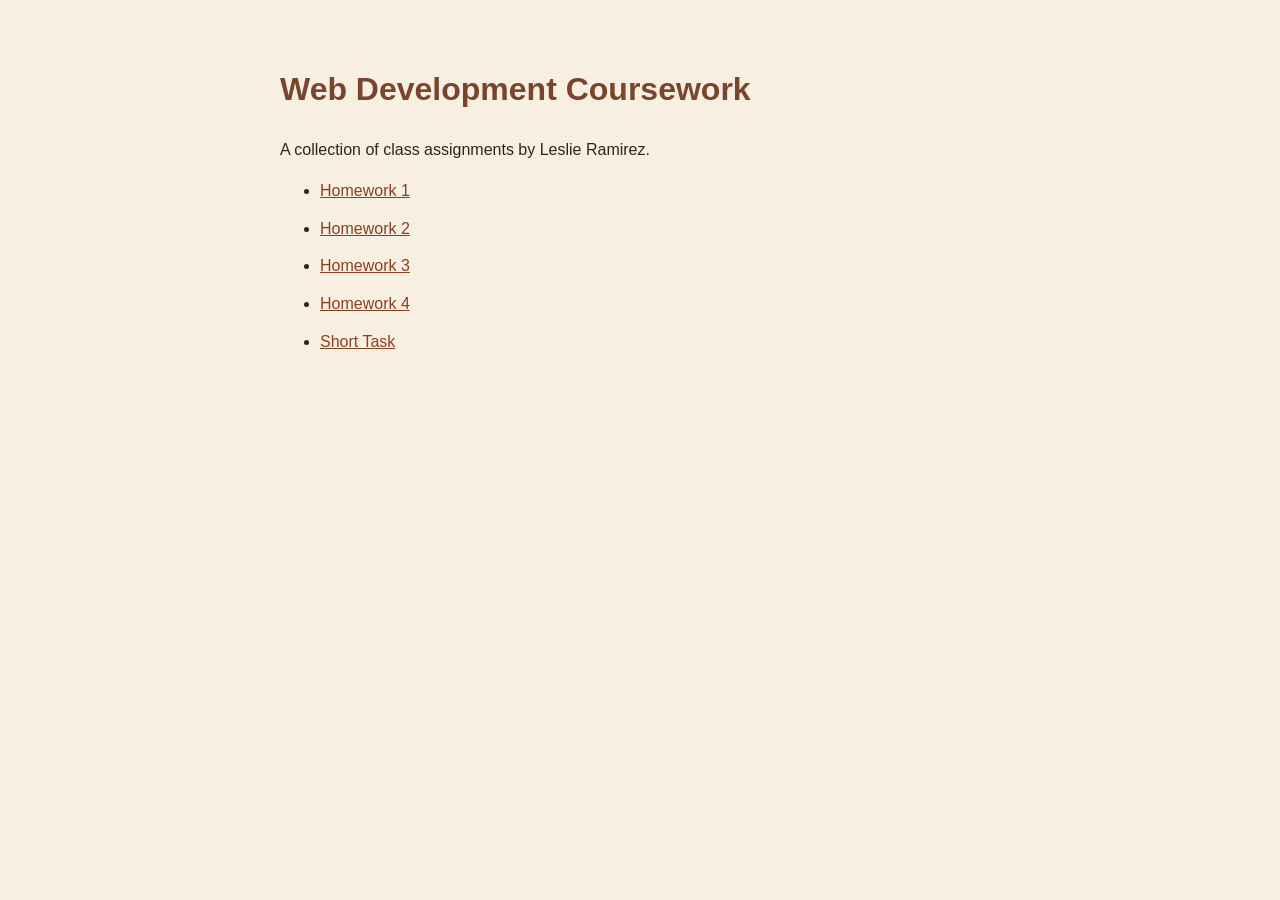
<file: index.html>
<!DOCTYPE html>
<html lang="en">
<head>
  <meta charset="UTF-8">
  <meta name="viewport" content="width=device-width, initial-scale=1.0">
  <title>Web Development Coursework</title>
  <style>
    body {
      max-width: 720px;
      margin: 4rem auto;
      padding: 0 1.5rem;
      color: #2f241f;
      background: #f8efe3;
      font-family: Arial, sans-serif;
      line-height: 1.6;
    }

    h1 {
      color: #7a452c;
    }

    a {
      color: #8a3f20;
    }

    li {
      margin: 0.75rem 0;
    }
  </style>
</head>
<body>
  <main>
    <h1>Web Development Coursework</h1>
    <p>A collection of class assignments by Leslie Ramirez.</p>
    <ul>
      <li><a href="homework-1/hw1.html">Homework 1</a></li>
      <li><a href="homework-2/index.html">Homework 2</a></li>
      <li><a href="homework-3/index.html">Homework 3</a></li>
      <li><a href="homework-4/index.html">Homework 4</a></li>
      <li><a href="short-task/index.html">Short Task</a></li>
    </ul>
  </main>
</body>
</html>
</file>
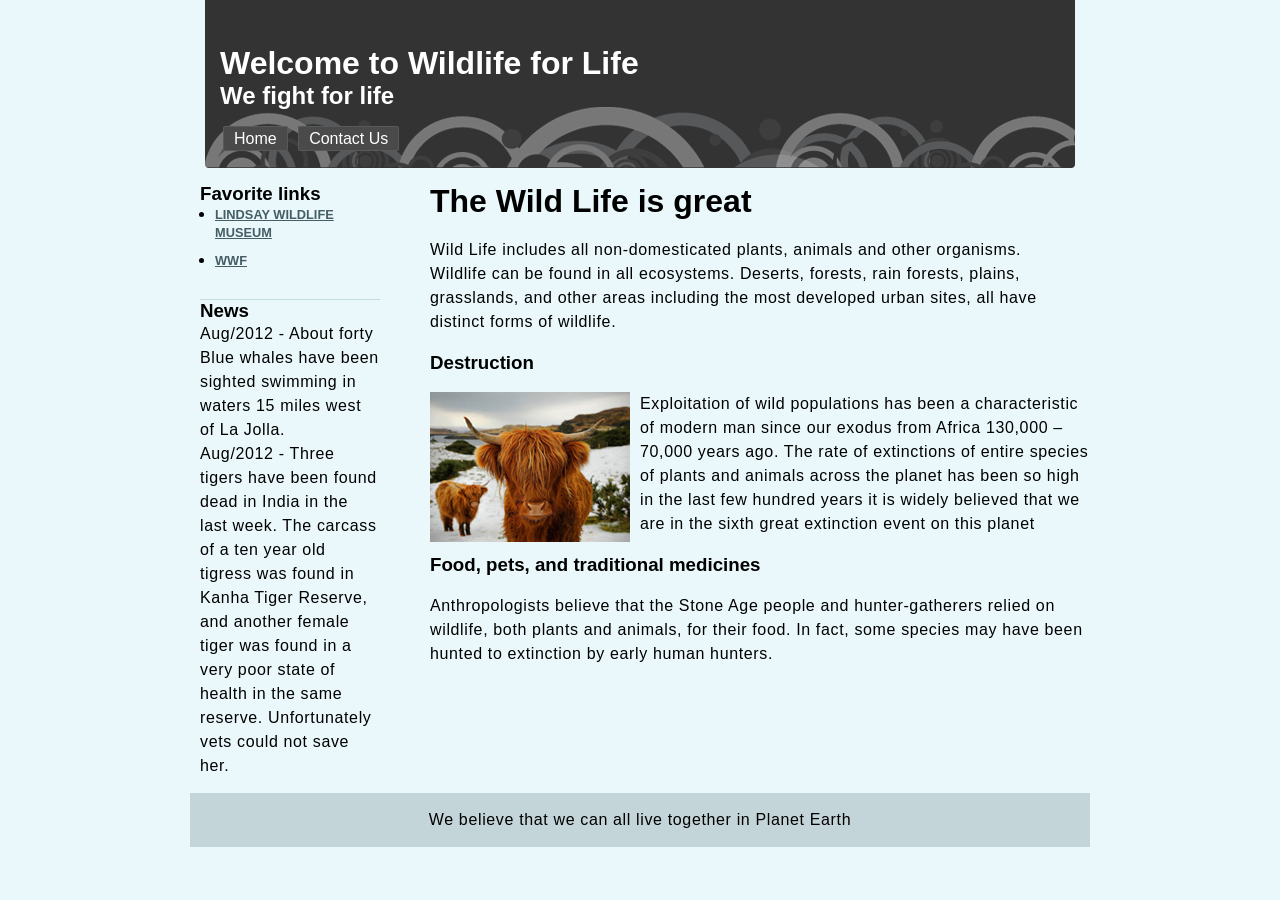
<file: homework-2/index.html>
<!DOCTYPE html>
<html>
<head>
<meta charset="UTF-8">
<meta name="viewport" content="width=device-width, initial-scale=1">
<link rel="stylesheet" type="text/css" href="style.css" />
<title>Wild Life</title>
</head>

<body>
    <div id="header">
        <h1>Welcome to Wildlife for Life</h1>
        <h2>We fight for life</h2>
        
        <ul class="navigation">
            <li><a href="index.html" title="home">Home</a></li>
            <li><a href="#" title="contact">Contact Us</a></li>
        </ul>
    </div>
    
    <div class="content">
    
    <div class="col-right">
        
        <h1>The Wild Life is great</h1><br />
        <p>Wild Life includes all non-domesticated plants, animals and other organisms.</p>
        <p>Wildlife can be found in all ecosystems. Deserts, forests, rain forests, plains, grasslands, and other areas including the most developed urban sites, all have distinct forms of wildlife.</p><br />
        
        <h3>Destruction</h3><br />
        <img src="images/img1.jpg" class="float-left" alt="alternative text.  This text is for screen readers or in the instance an image can't load, a description of what should have been here." /><p>Exploitation of wild populations has been a characteristic of modern man since our exodus from Africa 130,000 – 70,000 years ago. The rate of extinctions of entire species of plants and animals across the planet has been so high in the last few hundred years it is widely believed that we are in the sixth great extinction event on this planet</p><br />
        
        <h3 class="clear">Food, pets, and traditional medicines</h3><br />
        <p>Anthropologists believe that the Stone Age people and hunter-gatherers relied on wildlife, both plants and animals, for their food. In fact, some species may have been hunted to extinction by early human hunters.</p>
    </div>
    
    <div class="sidebar-left">
    	<h3>Favorite links</h3>
    	<ul class="list">
        	<li><a href="http://wildlife-museum.org/" title="Lindsay Wildlife Museum">Lindsay Wildlife Museum</a></li>
            <li><a href="http://www.worldwildlife.org/home-full.html" title="WWF">WWF</a></li>
        </ul>
        
        <h3>News</h3>
        <p>Aug/2012 - About forty Blue whales have been sighted swimming in waters 15 miles west of La Jolla.</p>
        <p>Aug/2012 - Three tigers have been found dead in India in the last week. The carcass of a ten year old tigress was found in Kanha Tiger Reserve, and another female tiger was found in a very poor state of health in the same reserve. Unfortunately vets could not save her.</p>
    </div>
    <br class="clear" />  <!-- this code is clearing the floats from the above divs.  See what happens when you take it away to really learn what clear does... -->
    </div>
    <div id="footer">
        <p>We believe that we can all live together in Planet Earth</p>
    </div>
</body>
</html>
</file>
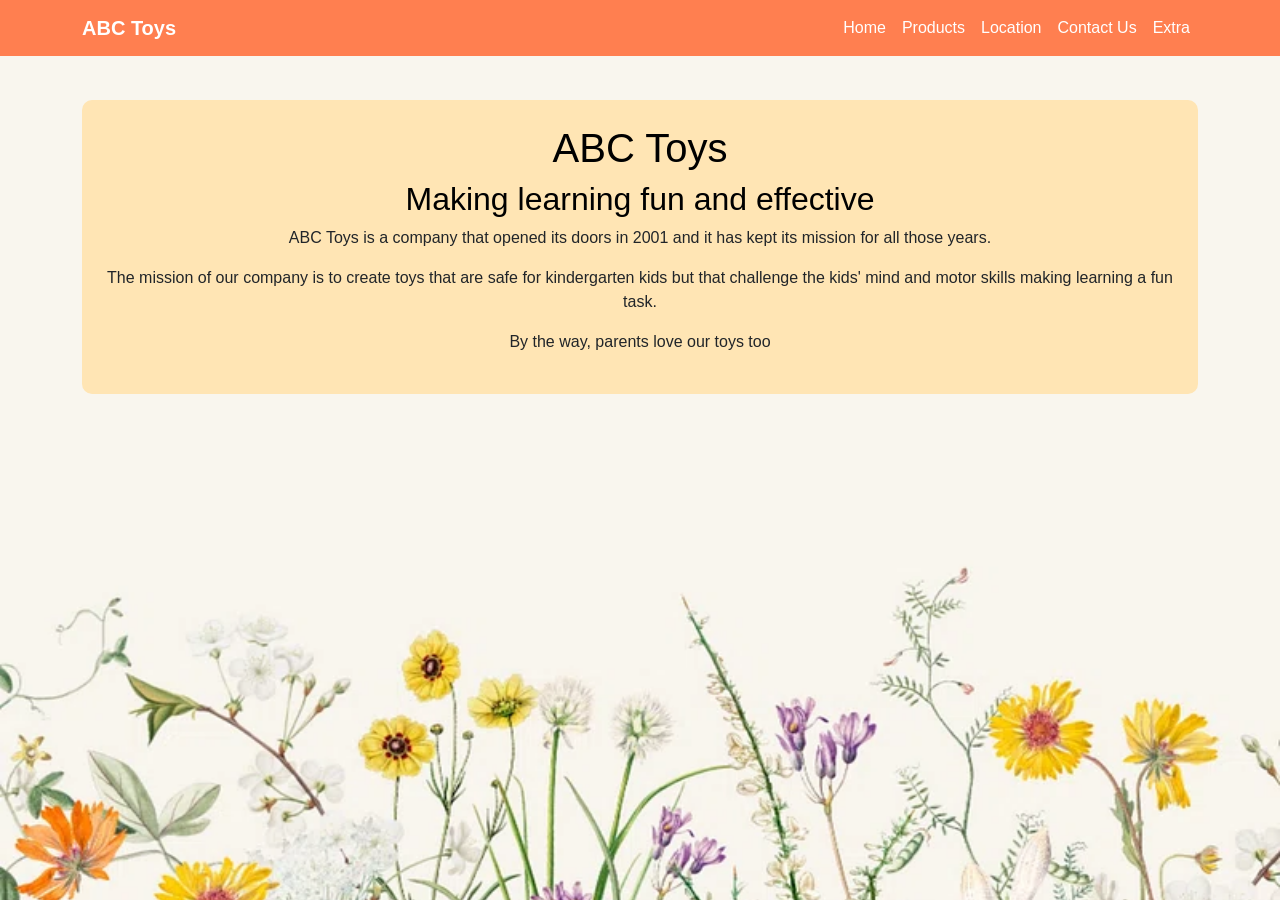
<file: homework-3/index.html>
<!DOCTYPE html>
<html lang="en">

<head>
  <meta charset="UTF-8">
  <title>ABC Toys Homepage</title>
  <meta name="description" content="ABC Toys with great toys for all age groups">
  <meta name="viewport" content="width=device-width, initial-scale=1">
  <!-- Bootstrap -->
  <link href="https://cdn.jsdelivr.net/npm/bootstrap@5.3.3/dist/css/bootstrap.min.css" rel="stylesheet">
  <!-- CSS -->
  <link rel="stylesheet" href="style.css">
  <!-- Bootstrap JS -->
  <script src="https://cdn.jsdelivr.net/npm/bootstrap@5.3.3/dist/js/bootstrap.bundle.min.js"></script>
</head>

<body>
  <header>
    <nav class="navbar navbar-expand-lg navbar-dark fixed-top custom-navbar">
      <div class="container">
        <a class="navbar-brand text-white fw-bold" href="index.html">ABC Toys</a>
        <button class="navbar-toggler" type="button" data-bs-toggle="collapse" data-bs-target="#collapsibleNavbar">
          <span class="navbar-toggler-icon"></span>
        </button>
        <div class="collapse navbar-collapse" id="collapsibleNavbar">
          <ul class="navbar-nav ms-auto">
            <li class="nav-item">
              <a class="nav-link text-white" href="index.html">Home</a>
            </li>
            <li class="nav-item">
              <a class="nav-link text-white" href="products.html">Products</a>
            </li>
            <li class="nav-item">
              <a class="nav-link text-white" href="location.html">Location</a>
            </li>
            <li class="nav-item">
              <a class="nav-link text-white" href="contact.html">Contact Us</a>
            </li>
            <li class="nav-item">
              <a class="nav-link text-white" href="extra.html">Extra</a>
            </li>

          </ul>
        </div>
      </div>
    </nav>
  </header>

  <main class="container page-content" >
    <section class="text-center p-4 custom-section" >
      <h1>ABC Toys </h1>
      <h2>Making learning fun and effective</h2>

      <p>ABC Toys is a company that opened its doors in 2001 and it has kept
        its mission for all those years.</p>
      <p>The mission of our company is to create toys that are safe for
        kindergarten kids but that challenge the kids' mind
        and motor skills making learning a fun task.</p>
      <p>By the way, parents love our toys too</p>

    </section>
  </main>
</body>

</html>
</file>
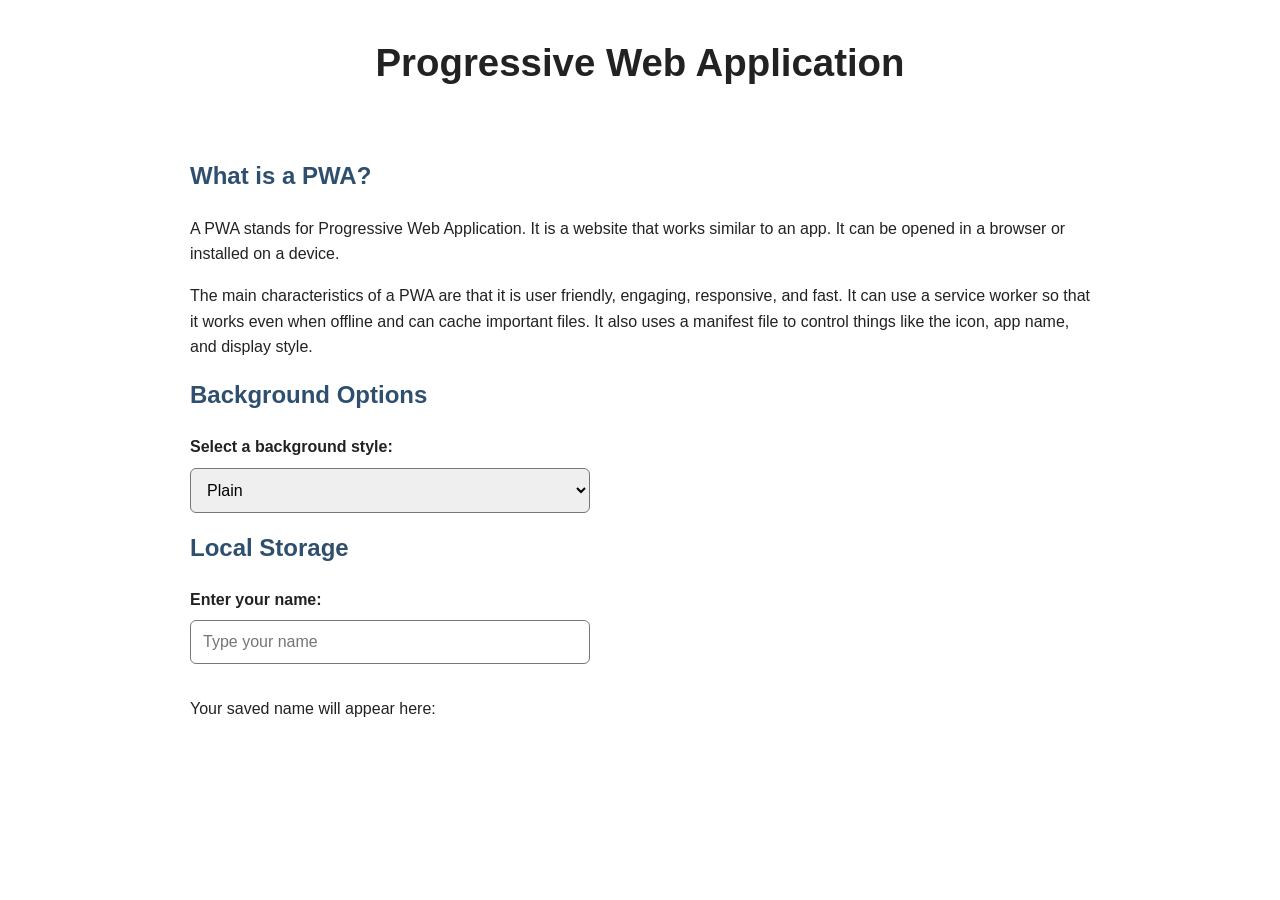
<file: homework-4/index.html>
<!DOCTYPE html>
<html lang="en">
<head>
    <meta charset="UTF-8">
    <title>PWA Page</title>
    <meta name="description" content="A simple progressive web application page.">
    <meta name="viewport" content="width=device-width, initial-scale=1">

    <!-- Manifest file link -->
    <link rel="manifest" href="manifest.json">

    <meta name="theme-color" content="#c977c8">

    <!-- CSS -->
    <link rel="stylesheet" href="style.css">
</head>

<body>
    <header>
        <h1>Progressive Web Application</h1>
    </header>

    <main>
        <section>
            <h2>What is a PWA?</h2>

            <p>
                A PWA stands for Progressive Web Application. It is a website that works similar to an app.
                It can be opened in a browser or installed on a device.
            </p>

            <p>
                The main characteristics of a PWA are that it is user friendly, engaging, responsive, and fast.
                It can use a service worker so that it works even when offline and can cache important files.
                It also uses a manifest file to control things like the icon, app name, and display style.
            </p>
        </section>

        <section>
            <h2>Background Options</h2>

            <label for="backgroundSelect">Select a background style:</label>
            <select id="backgroundSelect">
                <option value="plain">Plain</option>
                <option value="blue">Light Blue</option>
                <option value="gold">Light Gold</option>
            </select>
        </section>

        <section>
            <h2>Local Storage</h2>

            <label for="userName">Enter your name:</label>
            <input type="text" id="userName" name="userName" placeholder="Type your name">

            <p id="nameMessage">Your saved name will appear here: </p>
        </section>
    </main>

    <!-- JavaScript -->
    <script src="interaction.js"></script>
</body>
</html>
</file>
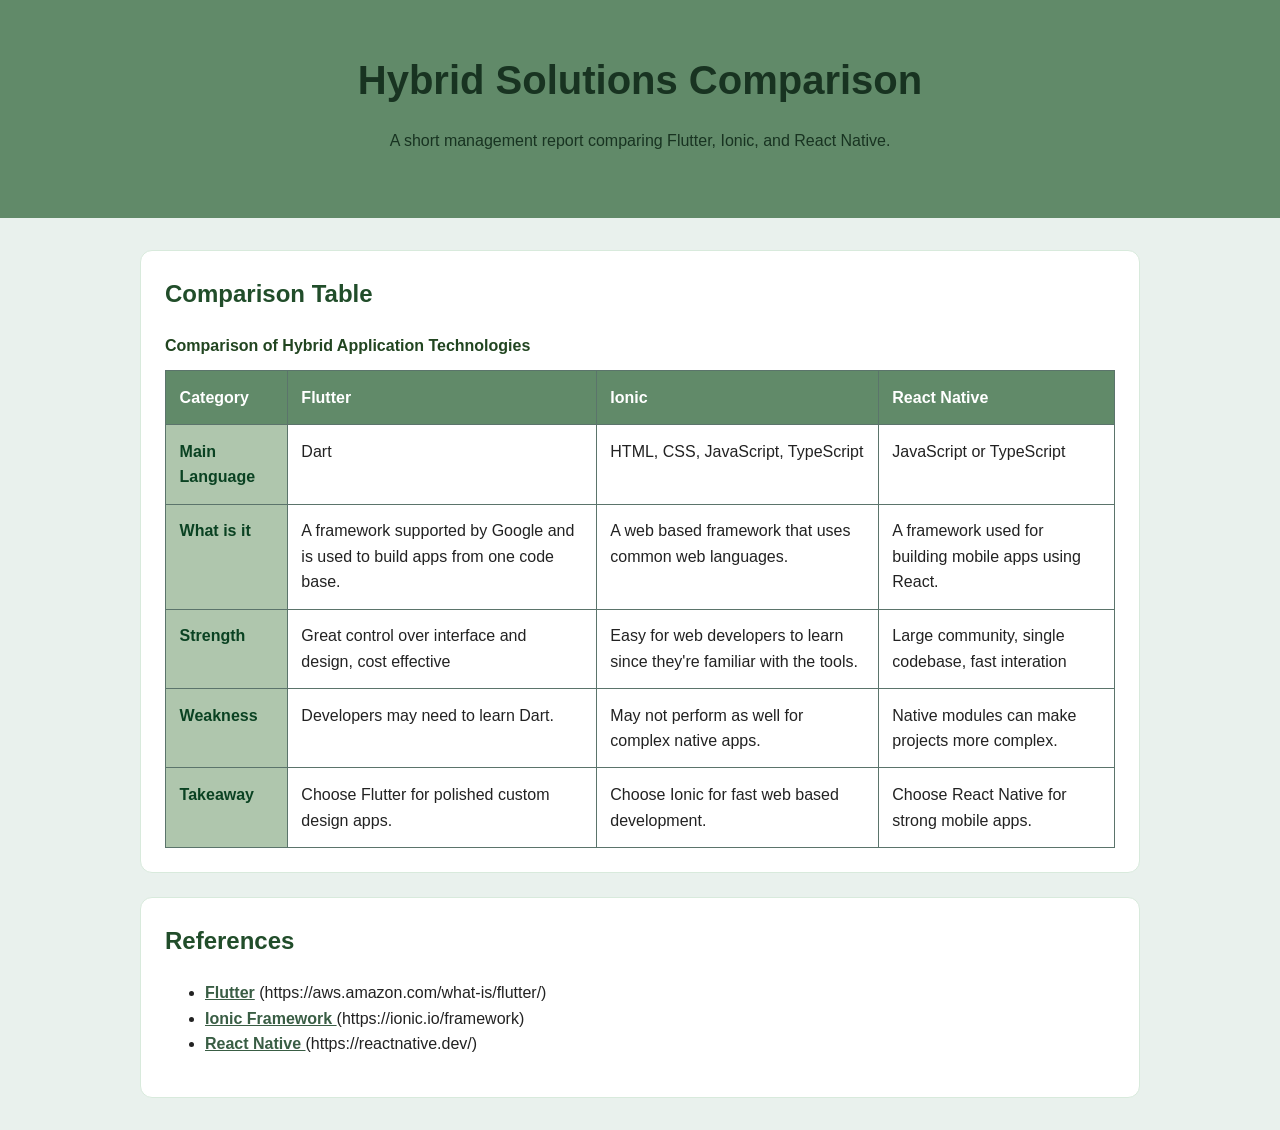
<file: short-task/index.html>
<!doctype html>
<html lang="en">

<head>
    <meta charset="utf-8">
    <meta name="description" content="Flutter, Ionic, and React Native comparison research.">
    <meta name="viewport" content="width=device-width, initial-scale=1">
    <title>Hybrid Solutions Comparison Report</title>
    <link rel="stylesheet" href="style.css">
</head>

<body>
    <header>
        <h1>Hybrid Solutions Comparison</h1>
        <p>A short management report comparing Flutter, Ionic, and React Native.</p>

    </header>


    <main id="main">

        <section>
            <h2>Comparison Table</h2>
            <div class="table-container" tabindex="0"
                aria-label="Comparison table for Flutter, Ionic, and React Native">
                <table>
                    <caption>Comparison of Hybrid Application Technologies</caption>
                    <thead>
                        <tr>
                            <th scope="col">Category</th>
                            <th scope="col">Flutter</th>
                            <th scope="col">Ionic</th>
                            <th scope="col">React Native</th>
                        </tr>
                    </thead>

                    <tbody>
                        <tr>
                            <th scope="row">Main Language</th>
                            <td>Dart</td>
                            <td>HTML, CSS, JavaScript, TypeScript</td>
                            <td>JavaScript or TypeScript</td>
                        </tr>

                        <tr>
                            <th scope="row">What is it</th>
                            <td>A framework supported by Google and is used to build apps from one code base.</td>
                            <td>A web based framework that uses common web languages.</td>
                            <td>A framework used for building mobile apps using React.</td>
                        </tr>

                        <tr>
                            <th scope="row">Strength</th>
                            <td>Great control over interface and design, cost effective</td>
                            <td>Easy for web developers to learn since they're familiar with the tools.</td>
                            <td>Large community, single codebase, fast interation</td>
                        </tr>

                        <tr>
                            <th scope="row">Weakness</th>
                            <td>Developers may need to learn Dart.</td>
                            <td>May not perform as well for complex native apps.</td>
                            <td>Native modules can make projects more complex.</td>
                        </tr>

                        <tr>
                            <th scope="row">Takeaway</th>
                            <td>Choose Flutter for polished custom design apps.</td>
                            <td>Choose Ionic for fast web based development.</td>
                            <td>Choose React Native for strong mobile apps.</td>
                        </tr>
                    </tbody>
                </table>
            </div>
        </section>
        <section>
      <h2>References</h2>
      <ul>
        <li>
          <a href="https://aws.amazon.com/what-is/flutter/" target="_blank" rel="noopener">Flutter</a>
          (https://aws.amazon.com/what-is/flutter/)
        </li>
        <li>
          <a href="https://ionic.io/framework" target="_blank" rel="noopener">Ionic Framework </a>
          (https://ionic.io/framework)
        </li>
        <li>
          <a href="https://reactnative.dev/" target="_blank" rel="noopener">React Native </a>
          (https://reactnative.dev/)
        </li>
      </ul>
    </section>
    </main>
<script>
    if ("serviceWorker" in navigator) {
      navigator.serviceWorker.register("service-worker.js");
    }
  </script>


</body>

</html>
</file>
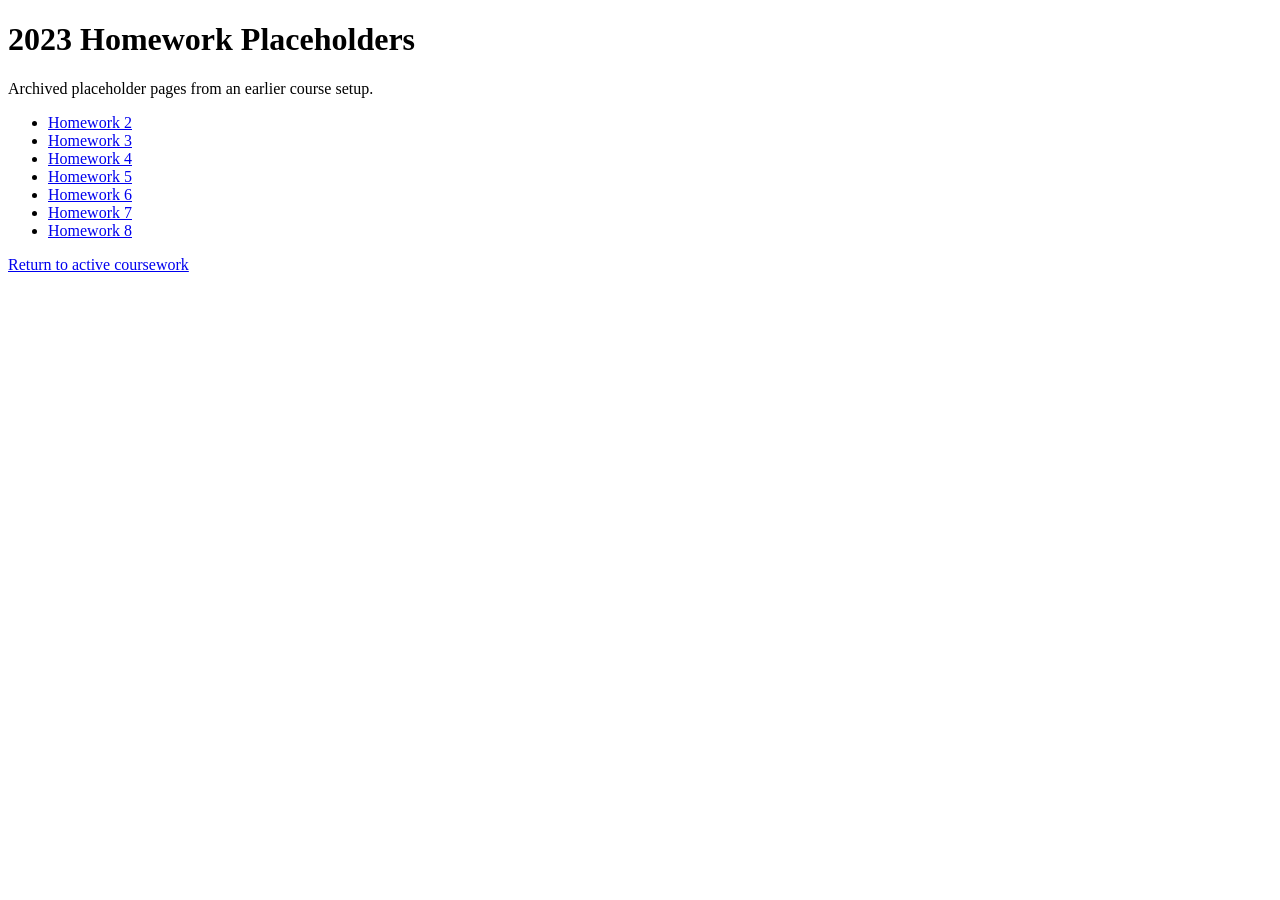
<file: archive/2023-homework-placeholders/index.html>
<!DOCTYPE html>
<html lang="en">
<head>
  <meta charset="UTF-8">
  <meta name="viewport" content="width=device-width, initial-scale=1.0">
  <title>2023 Homework Placeholders</title>
</head>
<body>
  <main>
    <h1>2023 Homework Placeholders</h1>
    <p>Archived placeholder pages from an earlier course setup.</p>
    <ul>
      <li><a href="Homework-2/hw2.html">Homework 2</a></li>
      <li><a href="Homework-3/hw3.html">Homework 3</a></li>
      <li><a href="Homework-4/hw4.html">Homework 4</a></li>
      <li><a href="Homework-5/hw5.html">Homework 5</a></li>
      <li><a href="Homework-6/hw6.html">Homework 6</a></li>
      <li><a href="Homework-7/hw7.html">Homework 7</a></li>
      <li><a href="Homework-8/hw8.html">Homework 8</a></li>
    </ul>
    <p><a href="../../index.html">Return to active coursework</a></p>
  </main>
</body>
</html>
</file>
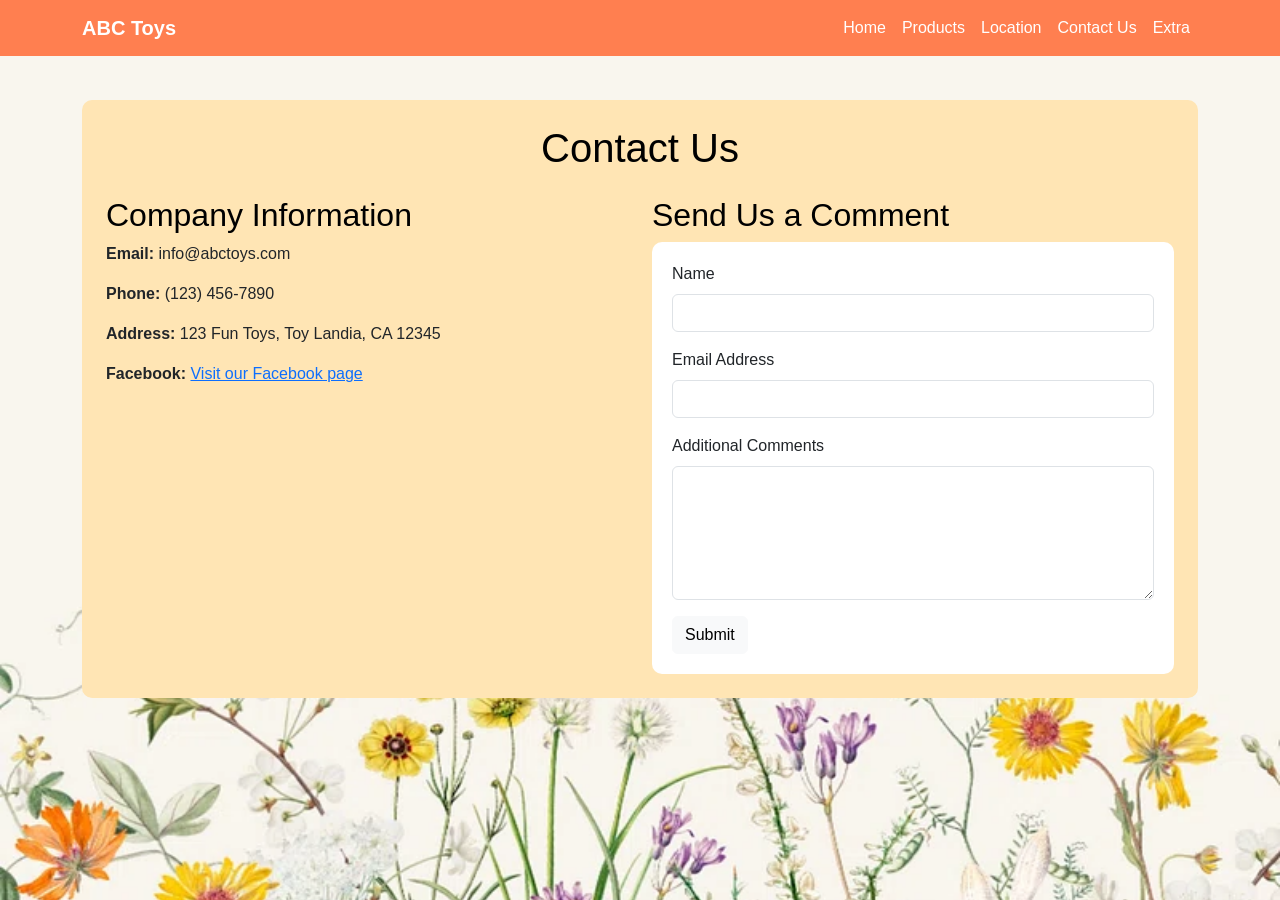
<file: homework-3/contact.html>
<!DOCTYPE html>
<html lang="en">

<head>
  <meta charset="UTF-8">
  <title>Contact Us</title>
  <meta name="description" content="Contact page for ABC Toys">
  <meta name="viewport" content="width=device-width, initial-scale=1">
<!-- Bootstrap -->
  <link href="https://cdn.jsdelivr.net/npm/bootstrap@5.3.3/dist/css/bootstrap.min.css" rel="stylesheet">
  <!-- css -->
  <link rel="stylesheet" href="style.css">
  <!-- Bootstrap JS -->
  <script src="https://cdn.jsdelivr.net/npm/bootstrap@5.3.3/dist/js/bootstrap.bundle.min.js"></script>
</head>

<body>
  <header>
    <nav class="navbar navbar-expand-lg navbar-dark fixed-top custom-navbar">
      <div class="container">
        <a class="navbar-brand fw-bold" href="index.html">ABC Toys</a>
        <button class="navbar-toggler" type="button" data-bs-toggle="collapse" data-bs-target="#collapsibleNavbar" aria-controls="collapsibleNavbar" aria-expanded="false" aria-label="Toggle navigation">
          <span class="navbar-toggler-icon"></span>
        </button>

        <div class="collapse navbar-collapse" id="collapsibleNavbar">
          <ul class="navbar-nav ms-auto">
            <li class="nav-item">
              <a class="nav-link text-white" href="index.html">Home</a>
            </li>
            <li class="nav-item">
              <a class="nav-link text-white" href="products.html">Products</a>
            </li>
            <li class="nav-item">
              <a class="nav-link text-white" href="location.html">Location</a>
            </li>
            <li class="nav-item">
              <a class="nav-link text-white" href="contact.html">Contact Us</a>
            </li>
            <li class="nav-item">
              <a class="nav-link text-white" href="extra.html">Extra</a>
            </li>
          </ul>
        </div>
      </div>
    </nav>
  </header>

  <main class="container" style="padding-top: 100px; padding-bottom: 40px;">
    <section class="p-4 custom-section">
      <h1 class="text-center mb-4">Contact Us</h1>

      <div class="row">
        <div class="col-md-6 mb-4">
          <h2>Company Information</h2>
          <p><strong>Email:</strong> info@abctoys.com</p>
          <p><strong>Phone:</strong> (123) 456-7890</p>
          <p><strong>Address:</strong> 123 Fun Toys, Toy Landia, CA 12345</p>
          <p><strong>Facebook:</strong> <a href="https://www.facebook.com/" target="_blank">Visit our Facebook page</a></p>
        </div>

        <div class="col-md-6">
          <h2>Send Us a Comment</h2>
          <form>
            <div class="mb-3">
              <label for="name" class="form-label">Name</label>
              <input type="text" class="form-control" id="name" name="name" required>
            </div>

            <div class="mb-3">
              <label for="email" class="form-label">Email Address</label>
              <input type="email" class="form-control" id="email" name="email" required>
            </div>

            <div class="mb-3">
              <label for="comment" class="form-label">Additional Comments</label>
              <textarea class="form-control" id="comment" name="comment" rows="5" required></textarea>
            </div>

            <button type="submit" class="btn btn-light">Submit</button>
          </form>
        </div>
      </div>
    </section>
  </main>
</body>

</html>
</file>
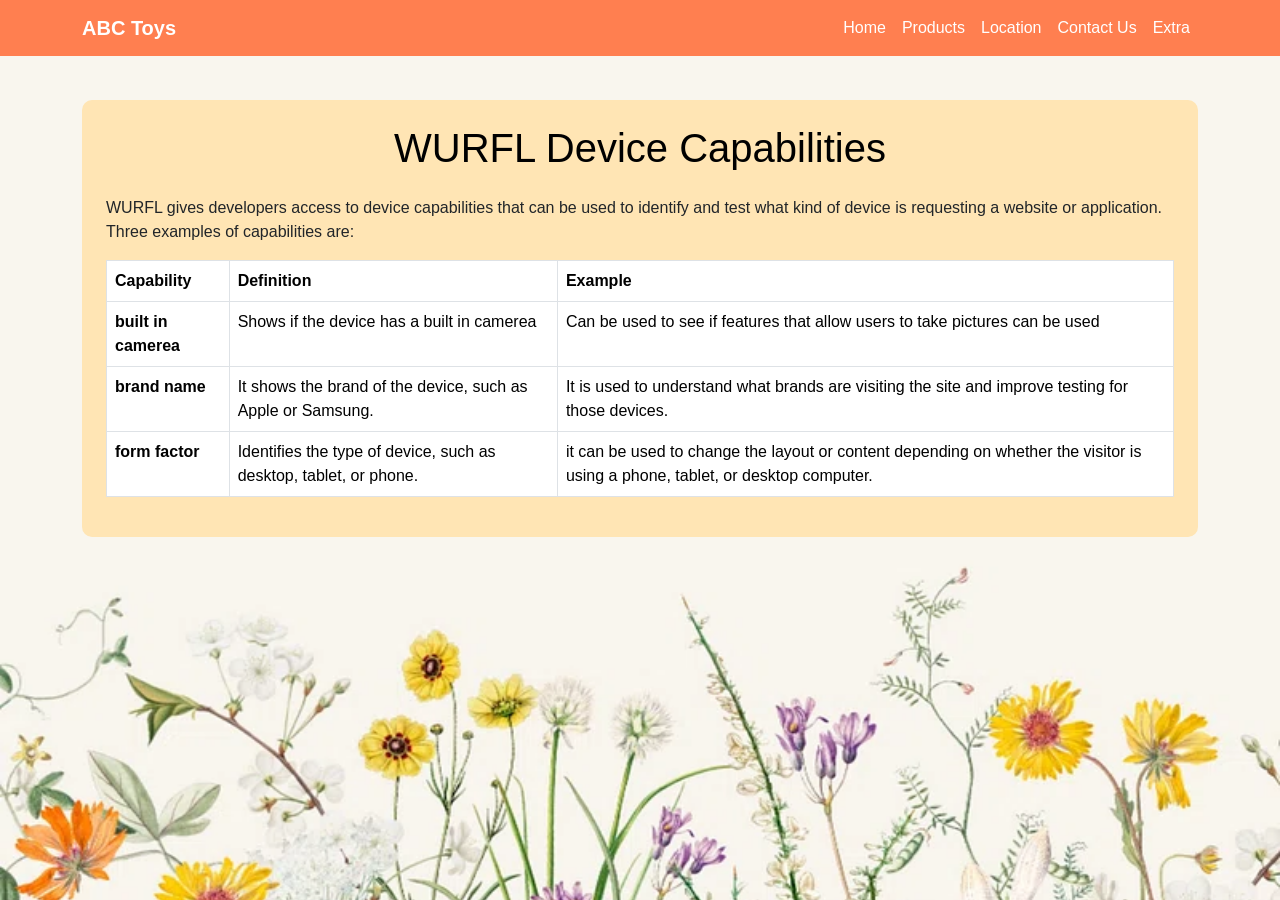
<file: homework-3/extra.html>
<!DOCTYPE html>
<html lang="en">

<head>
  <meta charset="UTF-8">
  <title>Extra WURFL Capabilities</title>
  <meta name="description" content="WURFL capabilities information.">
  <meta name="viewport" content="width=device-width, initial-scale=1">

  <!-- Bootstrap -->
  <link href="https://cdn.jsdelivr.net/npm/bootstrap@5.3.3/dist/css/bootstrap.min.css" rel="stylesheet">

  <!-- CSS -->
  <link rel="stylesheet" href="style.css">
<!-- Bootstrap js -->
  <script src="https://cdn.jsdelivr.net/npm/bootstrap@5.3.3/dist/js/bootstrap.bundle.min.js"></script>
</head>

<body>
  <header>
    <nav class="navbar navbar-expand-lg navbar-dark fixed-top custom-navbar">
      <div class="container">
        <a class="navbar-brand fw-bold" href="index.html">ABC Toys</a>
        <button class="navbar-toggler" type="button" data-bs-toggle="collapse" data-bs-target="#collapsibleNavbar"
          aria-controls="collapsibleNavbar" aria-expanded="false" aria-label="Toggle navigation">
          <span class="navbar-toggler-icon"></span>
        </button>

        <div class="collapse navbar-collapse" id="collapsibleNavbar">
          <ul class="navbar-nav ms-auto">
            <li class="nav-item">
              <a class="nav-link text-white" href="index.html">Home</a>
            </li>
            <li class="nav-item">
              <a class="nav-link text-white" href="products.html">Products</a>
            </li>
            <li class="nav-item">
              <a class="nav-link text-white" href="location.html">Location</a>
            </li>
            <li class="nav-item">
              <a class="nav-link text-white" href="contact.html">Contact Us</a>
            </li>
            <li class="nav-item">
              <a class="nav-link text-white" href="extra.html">Extra</a>
            </li>
          </ul>
        </div>
      </div>
    </nav>
  </header>

  <main class="container" style="padding-top: 100px; padding-bottom: 40px;">
    <section class="p-4 custom-section">
      <h1 class="text-center mb-4">WURFL Device Capabilities</h1>
      <p>
        WURFL gives developers access to device capabilities that can be used to identify and test what kind of device
        is requesting a website or application. Three examples of capabilities are:
      </p>

      <div class="table-responsive">
        <table class="table table-bordered">
          <thead>
            <tr>
              <th>Capability</th>
              <th>Definition</th>
              <th>Example</th>
            </tr>
          </thead>
          <tbody>
            <tr>
              <td><strong>built in camerea</strong></td>
              <td>Shows if the device has a built in camerea</td>
              <td>Can be used to see if features that allow users to take pictures can be used </td>
            </tr>
            <tr>
              <td><strong>brand name</strong></td>
              <td>It shows the brand of the device, such as Apple or Samsung.</td>
              <td>It is used to understand what brands are visiting the site and improve testing for those devices.</td>
            </tr>
            <tr>
              <td><strong>form factor</strong></td>
              <td> Identifies the type of device, such as desktop, tablet, or phone.</td>
              <td>it can be used to change the layout or content depending on whether the visitor is using a phone, tablet, or desktop computer.</td>
            </tr>
          </tbody>
        </table>
      </div>
    </section>
  </main>
</body>

</html>
</file>
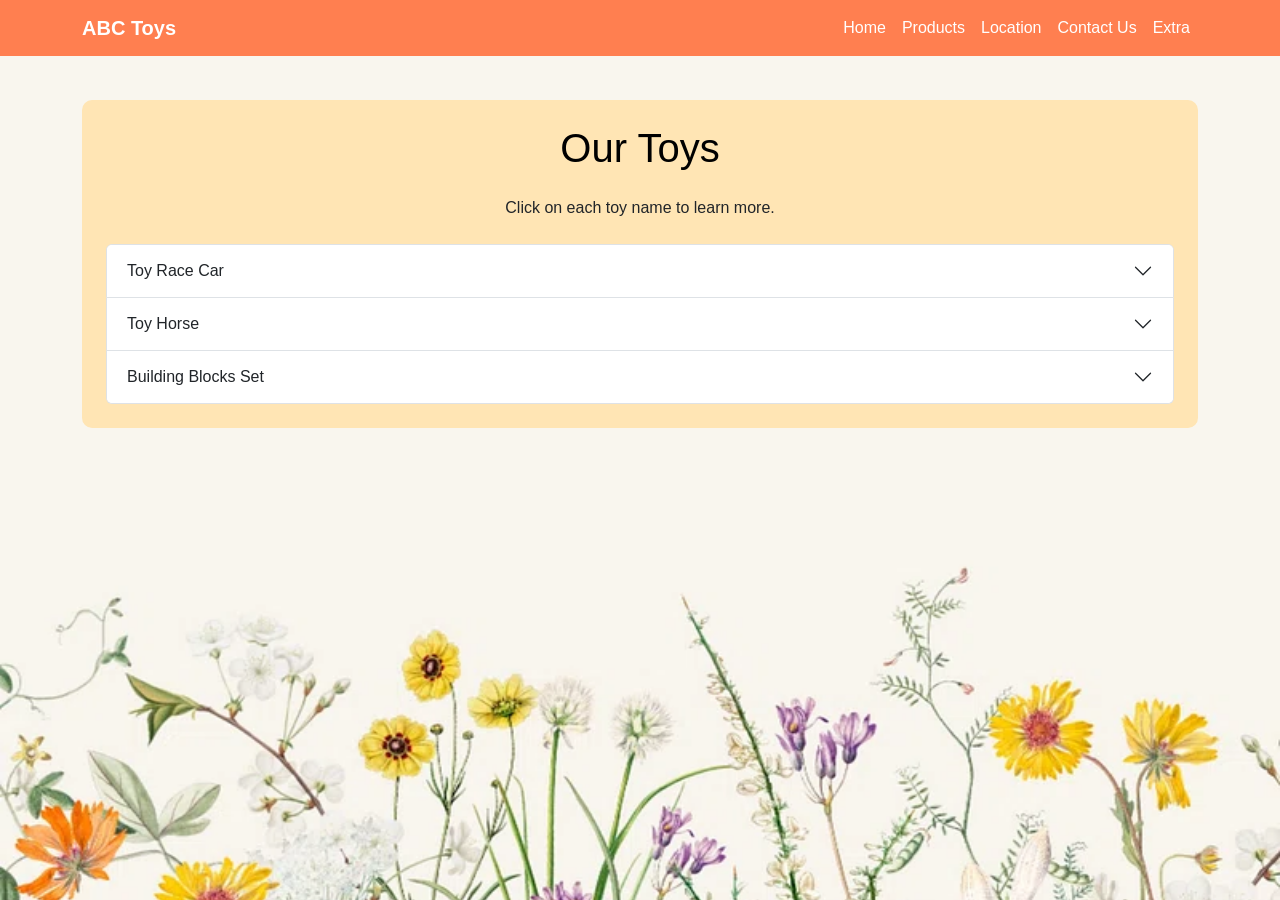
<file: homework-3/products.html>
<!DOCTYPE html>
<html lang="en">

<head>
  <meta charset="UTF-8">
  <meta name="viewport" content="width=device-width, initial-scale=1.0">
  <meta name="description" content="Toy store mobile-friendly website for kids and parents.">
  <title>Products - ABC Toys</title>

  <!-- Bootstrap -->
  <link href="https://cdn.jsdelivr.net/npm/bootstrap@5.3.3/dist/css/bootstrap.min.css" rel="stylesheet">

  <!-- CSS -->
  <link rel="stylesheet" href="style.css">
<!-- Bootstrap JS -->
  <script src="https://cdn.jsdelivr.net/npm/bootstrap@5.3.3/dist/js/bootstrap.bundle.min.js"></script>
</head>

<body>
  <header>
    <nav class="navbar navbar-expand-lg navbar-dark fixed-top custom-navbar">
      <div class="container">
        <a class="navbar-brand fw-bold" href="index.html">ABC Toys</a>
        <button class="navbar-toggler" type="button" data-bs-toggle="collapse" data-bs-target="#collapsibleNavbar"
          aria-controls="collapsibleNavbar" aria-expanded="false" aria-label="Toggle navigation">
          <span class="navbar-toggler-icon"></span>
        </button>

        <div class="collapse navbar-collapse" id="collapsibleNavbar">
          <ul class="navbar-nav ms-auto">
            <li class="nav-item">
              <a class="nav-link text-white" href="index.html">Home</a>
            </li>
            <li class="nav-item">
              <a class="nav-link text-white" href="products.html">Products</a>
            </li>
            <li class="nav-item">
              <a class="nav-link text-white" href="location.html">Location</a>
            </li>
            <li class="nav-item">
              <a class="nav-link text-white" href="contact.html">Contact Us</a>
            </li>
            <li class="nav-item">
              <a class="nav-link text-white" href="extra.html">Extra</a>
            </li>
          </ul>
        </div>
      </div>
    </nav>
  </header>

  <main class="container" style="padding-top: 100px; padding-bottom: 40px;">
    <section class="p-4 custom-section">
      <h1 class="text-center mb-4">Our Toys</h1>
      <p class="text-center mb-4">Click on each toy name to learn more.</p>

      <div class="accordion" id="toyAccordion">

        <div class="accordion-item">
          <h2 class="accordion-header" id="headingOne">
            <button class="accordion-button collapsed" type="button" data-bs-toggle="collapse"
              data-bs-target="#collapseOne" aria-expanded="false" aria-controls="collapseOne">
              Toy Race Car
            </button>
          </h2>
          <div id="collapseOne" class="accordion-collapse collapse" aria-labelledby="headingOne"
            data-bs-parent="#toyAccordion">
            <div class="accordion-body">
              <img src="images/car.jpg" class="img-fluid mb-3" alt="Toy race car for children">
              <p>
                This is a kid's favorite toy car. Kids love this as it can be used at home, park, the beach. They will bring this durable car with them.
              </p>
            </div>
          </div>
        </div>

        <div class="accordion-item">
          <h2 class="accordion-header" id="headingTwo">
            <button class="accordion-button collapsed" type="button" data-bs-toggle="collapse"
              data-bs-target="#collapseTwo" aria-expanded="false" aria-controls="collapseTwo">
              Toy Horse
            </button>
          </h2>
          <div id="collapseTwo" class="accordion-collapse collapse" aria-labelledby="headingTwo"
            data-bs-parent="#toyAccordion">
            <div class="accordion-body">
              <img src="images/horse.png" class="img-fluid mb-3" alt="Toy horse figure">
              <p>
                This toy horse brings out kids curiosity for animals. They love it and will come up with different playing ideas with them.
              </p>
            </div>
          </div>
        </div>

        <div class="accordion-item">
          <h2 class="accordion-header" id="headingThree">
            <button class="accordion-button collapsed" type="button" data-bs-toggle="collapse"
              data-bs-target="#collapseThree" aria-expanded="false" aria-controls="collapseThree">
              Building Blocks Set
            </button>
          </h2>
          <div id="collapseThree" class="accordion-collapse collapse" aria-labelledby="headingThree"
            data-bs-parent="#toyAccordion">
            <div class="accordion-body">
              <img src="images/lego.jpg" class="img-fluid mb-3" alt="Colorful building blocks set">
              <p>
                This building blocks set helps kids develop their building creativity. 
              </p>
            </div>
          </div>
        </div>

      </div>
    </section>
  </main>
</body>

</html>
</file>
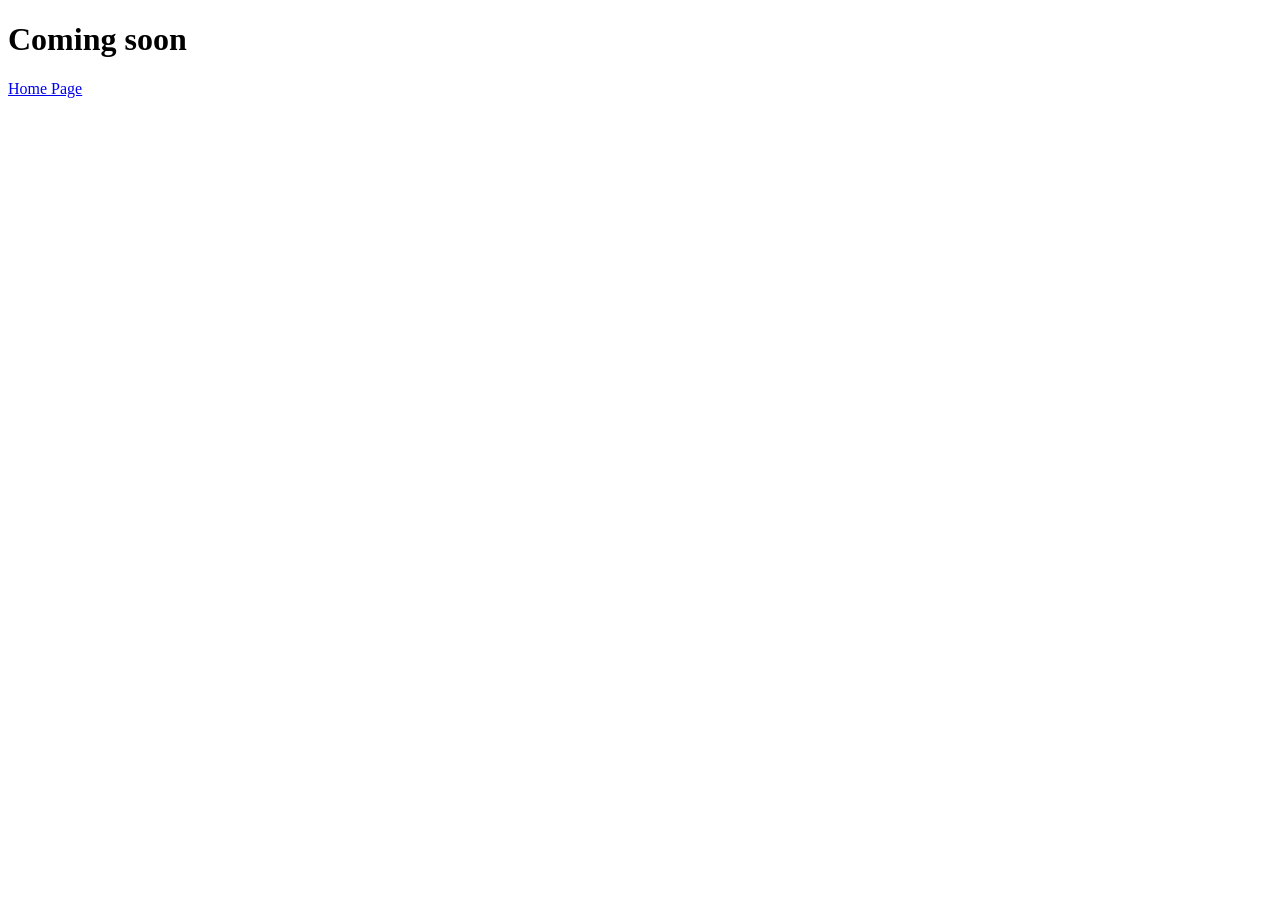
<file: archive/2023-homework-placeholders/Homework-2/hw2.html>
<!DOCTYPE html>

<!-- Leslie Ramirez, 2023 -->

<html xml:lang="en" lang="en"
    xmlns="http://www.w3.org/1999/xhtml">
<head>
    <title>Homework 2</title>
    <meta http-equiv="Content-Type" content="text/html; charset=utf-8" />
</head>

<body>
	<h1>Coming soon</h1>
	<a href="../index.html">Home Page</a>
	
	<p></p>
</body>
</html>
</file>
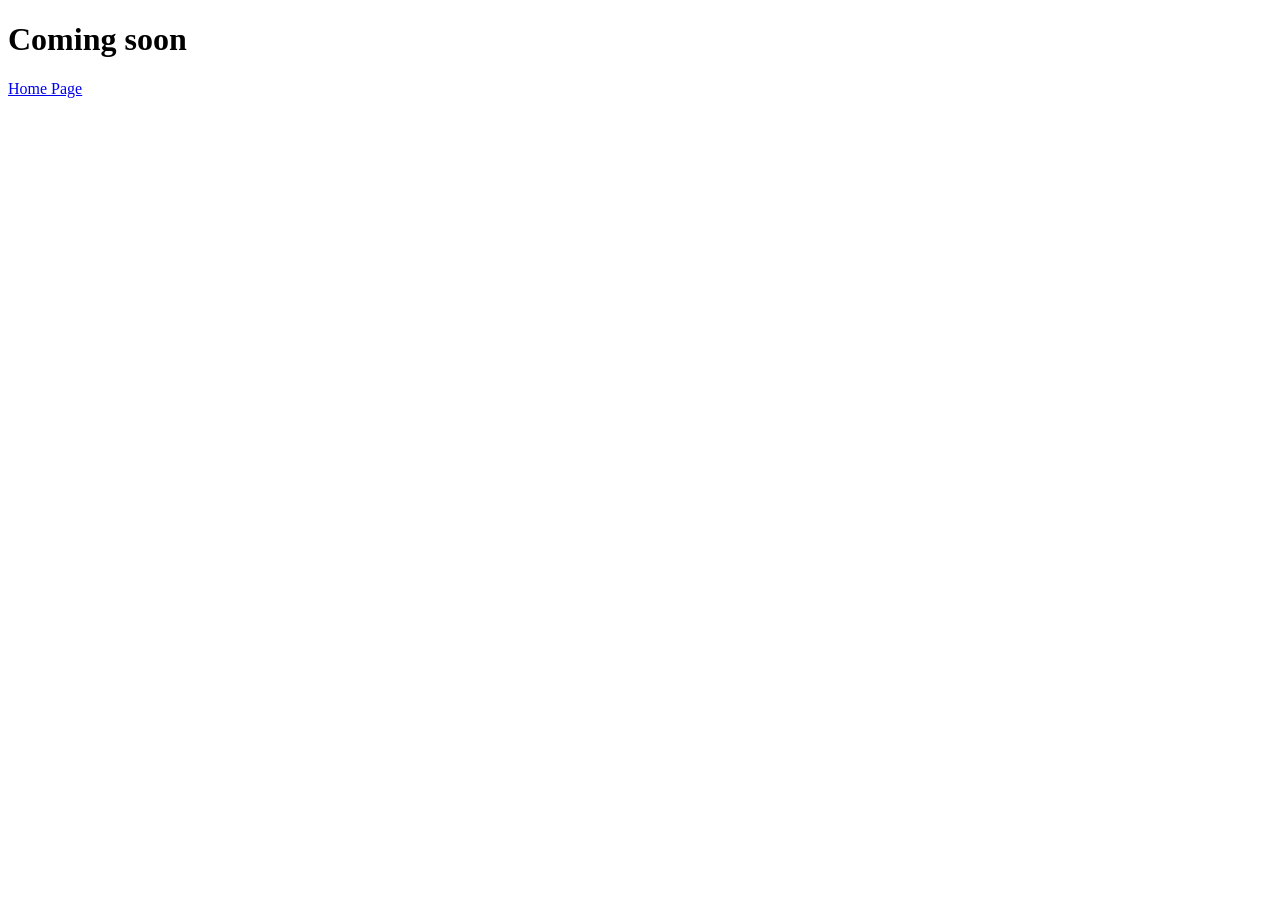
<file: archive/2023-homework-placeholders/Homework-3/hw3.html>
<!DOCTYPE html>

<!-- Leslie Ramirez, 2023 -->

<html xml:lang="en" lang="en"
    xmlns="http://www.w3.org/1999/xhtml">
<head>
    <title>Homework 3</title>
    <meta http-equiv="Content-Type" content="text/html; charset=utf-8" />
</head>

<body>
	<h1>Coming soon</h1>
	<a href="../index.html">Home Page</a>
</body>
</html>
</file>
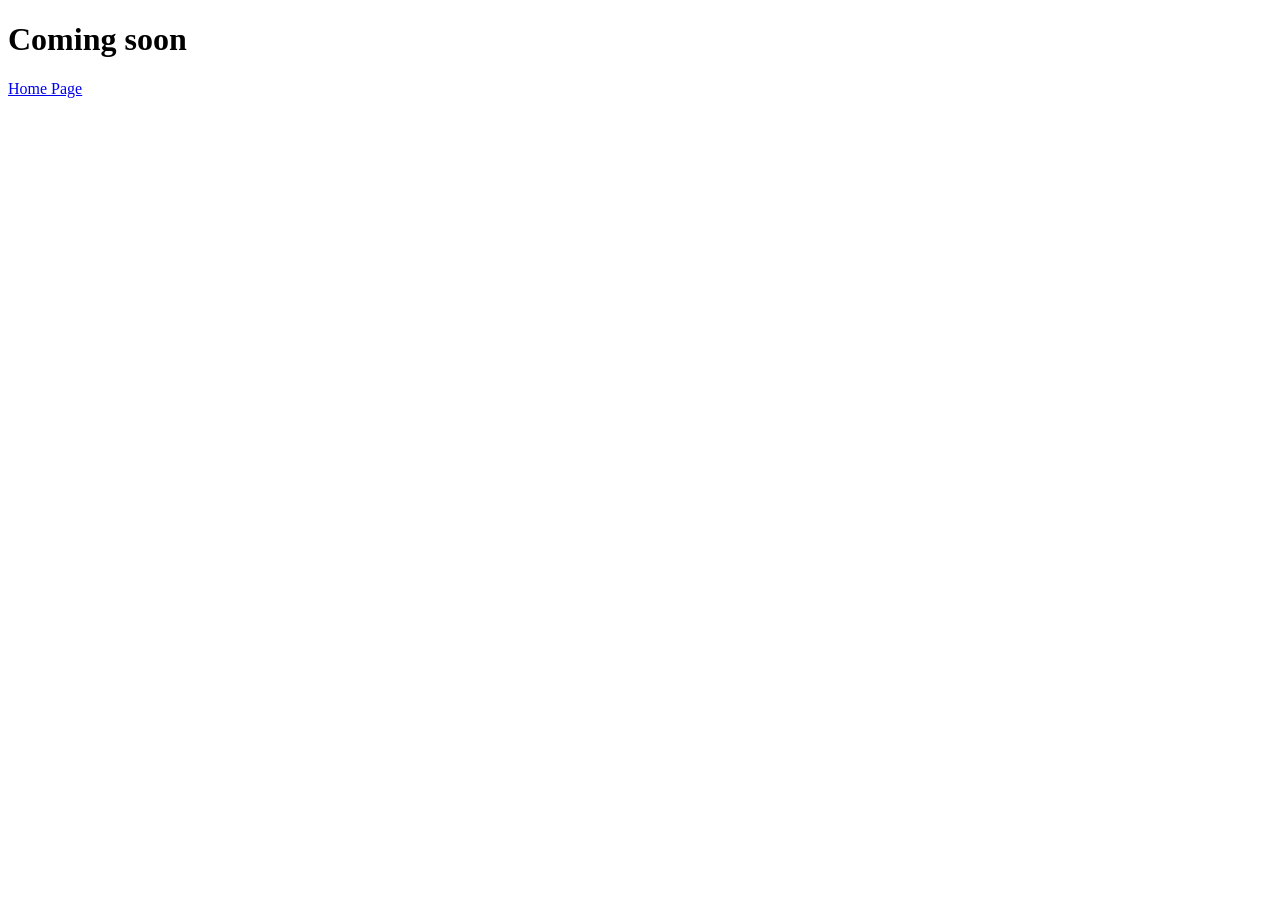
<file: archive/2023-homework-placeholders/Homework-4/hw4.html>
<!DOCTYPE html>

<!-- Leslie Ramirez, 2023 -->

<html xml:lang="en" lang="en"
    xmlns="http://www.w3.org/1999/xhtml">
<head>
    <title>Homework 4</title>
    <meta http-equiv="Content-Type" content="text/html; charset=utf-8" />
</head>

<body>
	<h1>Coming soon</h1>
	<a href="../index.html">Home Page</a>
	<p></p>
</body>
</html>
</file>
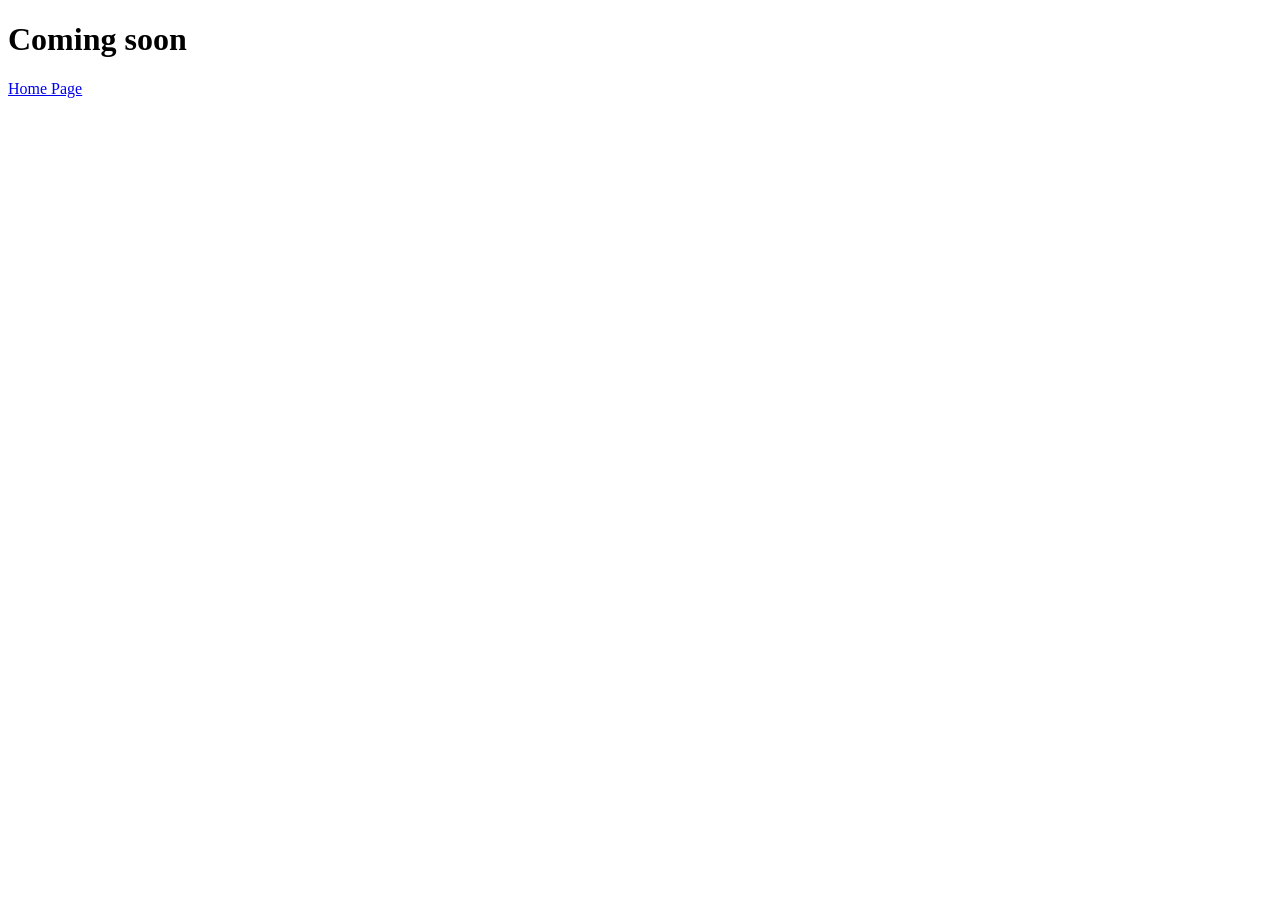
<file: archive/2023-homework-placeholders/Homework-5/hw5.html>
<!DOCTYPE html>

<!-- Leslie Ramirez, 2023 -->

<html xml:lang="en" lang="en"
    xmlns="http://www.w3.org/1999/xhtml">
<head>
    <title>Homework 5</title>
    <meta http-equiv="Content-Type" content="text/html; charset=utf-8" />
</head>

<body>
	<h1>Coming soon</h1>
	<a href="../index.html">Home Page</a>
	<p></p>
</body>
</html>
</file>
<file: homework-2/style.css>
body, h1, h2, h3, p, img, ul, li {
		border: 0;
		margin: 0;
		padding: 0;
	}

	/*the above is a very basic reset rule.  Every browser has a slightly different default for HTML tags.  By using this simple CSS reset, all the more glaring styles 
		are reset and can now be set to whatever properties that would suit your website best. */
	* {
		box-sizing: border-box;
	}

	body {
		background: #eaf8fb;
		/* a light blue background color. */
		font-family: Arial, Helvetica, sans-serif;
		/* the font family for all text on the web page is now either arial, helvetica or a sans-serif font if those two are not available */
		font-size: 100%;
	}

	p {
		letter-spacing: .04em;
		/* letter spacing sets the horizontal spacing (kerning) between letters in a block of text. */
		line-height: 1.5;
		/* line height sets the vertical spacing between lines of text. */
	}

	img {
		max-width: 100%;
		height: auto;
	}

	div#header {
		background-color: #333;
		/* a more specific way to set a background color */
		background-image: url(images/headerbkgd.png);
		/* sets a background image in the header and the position it should sit */
		background-repeat: no-repeat;
		/* sets a background image to repeat, repeat-x, repeat-y or not at all as written in this rule */
		background-position: left bottom;
		/* sets a background image position */
		color: #fff;
		/* sets the the color of all header text to white */

		border-bottom-right-radius: 4px;
		border-bottom-left-radius: 4px;
		/* these 6 lines of border-radius code make rounded corners for the bottom work in firefox, safari, chrome, opera and IE9 */
		margin: 0 auto;
		/* by declaring a width on any block element (like a div), giving it a css property of margin:0 auto will center that block element on page */
		min-height: 130px;
		/* setting a minimum height of an element means that it can grow to be bigger, if there is a lot of content in it. However, if it doesn't have enough content, it will be at the very least (in this example) 130 pixels tall */
		padding: 45px 15px 15px;
		/* by setting a padding, the content within a HTML element will not touch the edges of that element (by adding padding to an element, it actually makes that element appear wider and/or taller.  In this case, the header div is now 15px wider and taller on each side. */
		width: 870px;
		/* sets the width of the div to 900px. Remember that if you add padding to this element it will increase the size by the number of pixels in the padding. In this example the width is 900px and we have 15px to the left and right so the total width of the header will be (870px + 15px+15px=930px */

	}

	ul.navigation {
		list-style: none;
		/* this removes the bullets from list elements */
		margin-top: 20px;
		/* giving the ul a top margin of 20px */
	}

	ul.navigation li {
		display: inline-block;
		/* an inline block element can have width and height applied to it / and if not, they only take up as much space as the content within allows */
		margin: 0 3px 5px;
		/* this code adds a 3px margin to the left and right of the list elements, and 5px to the bottom of the list elements */
	}

	ul.navigation li a {
		background: #4a4a4a;
		/* this is a dark grey background for the link */
		color: #fff;
		/* this makes the link text white */

		border-radius: 2px;
		/* these 3 lines of border-radius code make rounded corners work in firefox, safari, chrome, opera and IE9 */
		border: 1px solid #595959;
		/* this adds a light grey solid border of 1px width around the link */
		padding: 3px 10px;
		/* as the name implies, this adds extra padding around the link, so that the borders don't bump up against the link text */
		text-decoration: none;
		/* this removes the normal underline that links usually have */
	}

	ul.navigation li a:hover {
		background-color: #000;
		/*this is a hover pseudo class.  By designating a different background color, than the class for the a tag above, when a mouse hovers over these particular links, in the navigation bar, the background color will change to what's defined here */

	}

	div.content {
		margin: 15px auto;
		/* this adds a margin of 15px to the top and bottom of the div with the class of content.  The auto margin applies to the left and right side of the div which is what centers the div in the middle of the page. */
		width: 900px;
	}

	div.col-right {
		float: right;
		width: 660px;
	}

	div.sidebar-left {
		float: left;
		padding: 0 10px;
		width: 200px;
		/* when floating content next to each other, applying set widths will make the content play nice with each other. Change the width of the siebar, or take away the width of the above "div.col-right" and see what happens to get a better idea of how widths effect floats */
	}

	div.sidebar-left a {
		color: #445e64;
		/* this redefines all links in the left sidebar to this new color, as opposed to the default blue link color */
	}

	div.sidebar-left a:hover {
		text-decoration: none;
	}

	/* when hovering over a link, in the sidebar, this turns off the underline */

	.list {
		border-bottom: 1px solid #c3dce1;
		/* adds a border to the bottom of the list to further divide the content for eaier segragation */
		padding: 0 0 20px 15px;
		/* adds spacing to the bottom of the list to further divide the content for eaier segragation */
	}

	.list li {
		margin-bottom: 10px
	}

	.list li a {
		font-weight: bold;
		/* this makes all anchor classes with .list bold without using <strong>  */
		text-transform: uppercase;
		/* this makes all anchor classes with .list uppercase  */
		font-size: 0.80rem;
		/* this makes all anchor classes with .list applied 11px tall  */
	}

	div#footer {
		background-color: #c4d5d9;
		margin: 0 auto;
		padding: 15px;
		text-align: center;
		width: 900px;
	}

	.float-left {
		float: left;
		/* use this on an element (like an image) to make it float to the left of it's containing HTML element */
		margin: 0 10px 10px 0;
	}

	.float-right {
		float: right;
		/* use this on an element (like an image) to make it float to the right of it's containing HTML element */
	}

	.float-right img {
		margin: 0 0 10px 10px;
		/* use this on an element (like an image) to make it float to the right of it's containing HTML element */
	}

	.clear {
		clear: both;
		/* this clears floats.  This would be used to cancel out a float's behavior on content below it.  */
	}

	#header {
		animation: headerShift 10s ease-in-out;
	}

	@keyframes headerShift {
		from {
			background-position: left bottom;
		}

		to {
			background-position: right bottom;
		}
	}

	/* RWD Technique */
	@media (max-width: 600px) {

		div#header, div.content, div#footer {
			width: 100%;
			margin: 0;
			padding-left: 12px;
			padding-right: 12px;
		}

		div#header {
			background-size: cover;
		}

		div.sidebar-left, div.col-right {
			float: none;
			width: 100%;
			padding: 0;
		}

		.float-left,.float-right {
			float: none;
			display: block;
			margin: 0 0 12px 0;
		}

		ul.navigation li a {
			display: inline-block;
			padding: 12px 16px;
			min-width: 48px;
			min-height: 48px;
		}
	}
</file>
<file: homework-3/style.css>
body {
  background-color: #fff8f0;
  font-family: Arial, sans-serif;
  background-image: url("images/flowers.png");
  background-size: cover;
background-position: center;
background-attachment: fixed;
}

section {
  border-radius: 10px;
}

h1, h2 {
  color: #000000;
}

form {
  background-color: #ffffff;
  padding: 20px;
  border-radius: 10px;
}

button {
  border-radius: 8px;
}
#map {
 width: 100%;
  height: 400px;
  margin-top: 20px;
  border-radius: 10px;
}

.custom-navbar {
  background-color: #ff7f50;
}


.custom-section {
  background-color: #ffe5b4;
  border-radius: 10px;
}

.page-content {
  padding-top: 100px;
  padding-bottom: 40px;
}
</file>
<file: homework-4/style.css>
* {
  box-sizing: border-box;
}

body {
  margin: 0;
  font-family: Arial;
  background-color: white;
  color: #222;
  line-height: 1.6;
  min-height: 100vh;
}

body.blue-background {
  background-image: url("images/lightblue.jpg");
  background-size: cover;
  background-position: center;
  background-repeat: no-repeat;
}

body.gold-background {
  background-image: url("images/lightgold.jpg");
  background-size: cover;
  background-position: center;
  background-repeat: no-repeat;
}

header {
  text-align: center;
  padding: 2rem 1rem;
  background-color: rgba(255, 255, 255, 0.85);
}

h1 {
  margin: 0;
  font-size: 2.4rem;
}

main {
  width: 90%;
  max-width: 900px;
  margin: 2rem auto;
}


h2 {
  margin-top: 0;
  color: #2f4f6f;
}

label {
  display: block;
  font-weight: bold;
  margin-bottom: 0.5rem;
}

select,
input {
  width: 100%;
  max-width: 400px;
  padding: 0.75rem;
  font-size: 1rem;
  margin-bottom: 1rem;
  border: 1px solid #777;
  border-radius: 6px;
}


/* RWD media query */
@media screen and (max-width: 600px) {
  h1 {
    font-size: 1.5rem;
  }

  main {
    width: 95%;
    margin: 1rem auto;
  }
  select,
  input {
    max-width: 100%;
  }
}
</file>
<file: short-task/style.css>
* {
  box-sizing: border-box;
}

body {
  margin: 0;
  font-family: Arial;
  line-height: 1.6;
  background-color: #e9f1ed;
  color: #222;
}

header {
  text-align: center;
  padding: 3rem 1rem;
  background-color: #618a69;
  color: rgb(24, 51, 33);
}

header h1 {
  margin: 0;
  font-size: 2.5rem;
}

main {
  width: 95%;
  max-width: 1000px;
  margin: 2rem auto;
}

section {
  background-color: rgb(255, 255, 255);
  padding: 1.5rem;
  margin-bottom: 1.5rem;
  border-radius: 12px;
  border: 1px solid #d8eadc;
}

h2 {
  color: #214d2a;
  margin-top: 0;
}

.table-container {
  overflow-x: auto;
}


table {
  width: 100%;
  border-collapse: collapse;
  min-width: 750px;
}

caption {
  text-align: left;
  font-weight: bold;
  margin-bottom: 0.75rem;
  color: #214520;
}

/* table outline*/
th,
td {
  border: 1px solid #5b746b;
  padding: 0.85rem;
  text-align: left;
  vertical-align: top;
}

thead {
  background-color: #618a69;
  color: white;
}

/* Side Column color*/
tbody th {
  background-color: #afc6ad;
  color: #0a4222;
}

/*link*/
a {
  color: #395d44;
  font-weight: bold;
}


@media (max-width: 800px) {
  header h1 {
    font-size: 2rem;
  }
  section {
    padding: 1rem;
  }

  table {
    min-width: 700px;
  }
}
</file>
